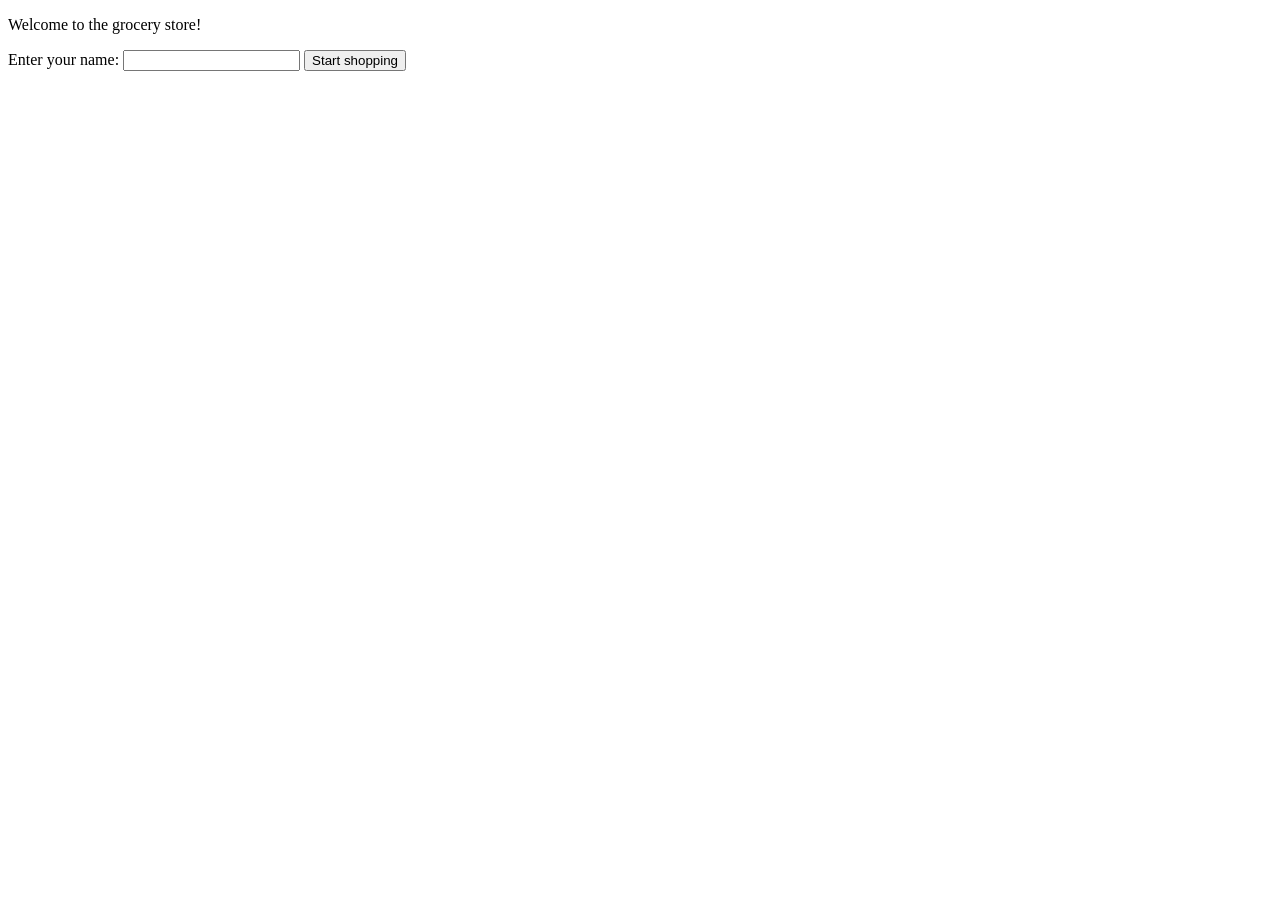
<file: Demos/Demo1_ javascriptDemo/index.html>
<!DOCTYPE html>
<html lang="en">
<head>
    <meta charset="UTF-8">
    <title>JS Demo</title>
    <script src="script.js" defer></script>
</head>
<body>

<!--  -->
<!-- Lecture 1, slide 26 and lecture 2, slide 3-6: Explain what javascript is used for -->
<!-- Lecture 2, slide  7-12: Explain Javascript syntax-->

<!-- Coding example -->
<!-- <script> embedded and external file -->
<!-- Onto .js -->

<!-- Back here for DOM -->
<p id="message">Welcome to the grocery store!</p>

<label for="userInput">Enter your name:</label>
<input type="text" id="userInput">

<button id="btn">Start shopping</button>
</body>
</html>
</file>
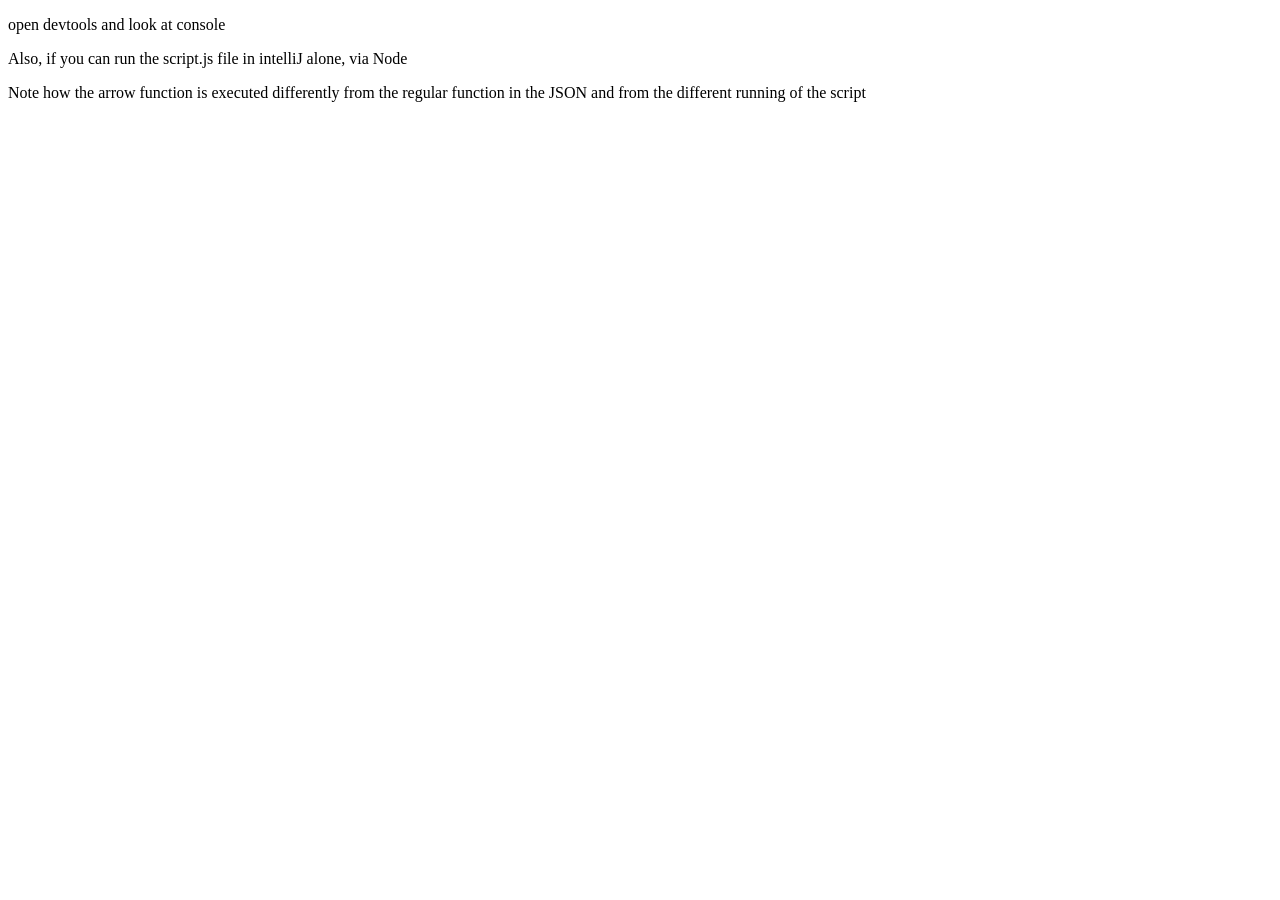
<file: Lecture10/ThisInJS/index.html>
<!DOCTYPE html>
<html lang="en">
<head>
  <meta charset="UTF-8">
  <title>Title</title>
  <script src="script.js" defer></script>
</head>
<body>
<p>open devtools and look at console</p>
<p>Also, if you can run the script.js file in intelliJ alone, via Node</p>
<p>Note how the arrow function is executed differently from the regular function in the JSON
  and from the different running of the script</p>
</body>
</html>
</file>
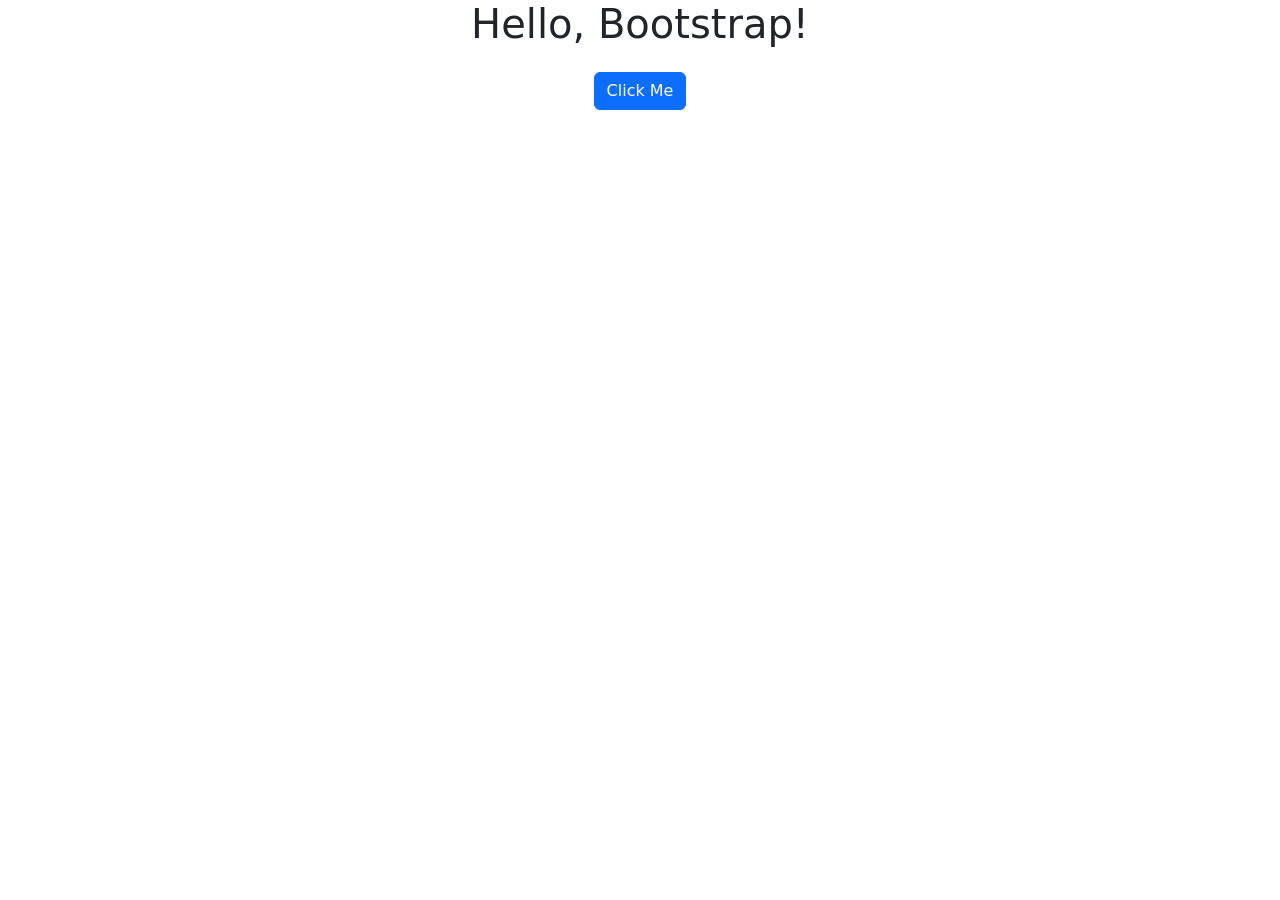
<file: Lecture9/BootstrapHelloWorld/index.html>
<!DOCTYPE html>
<html lang="en">
<head>
    <meta charset="UTF-8">
    <meta name="viewport" content="width=device-width, initial-scale=1">
    <title>Bootstrap Hello World</title>
    <link href="bootstrap.css" rel="stylesheet">
<!--    <link href="bootstrap.min.css" rel="stylesheet">-->
<!--    <link href="https://cdn.jsdelivr.net/npm/bootstrap@5.3.3/dist/css/bootstrap.min.css"-->
<!--          rel="stylesheet"-->
<!--          integrity="sha384-QWTKZyjpPEjISv5WaRU9OFeRpok6YctnYmDr5pNlyT2bRjXh0JMhjY6hW+ALEwIH"-->
<!--          crossorigin="anonymous">-->


</head>
<body class="text-center">
<h1 class="mb-4">Hello, Bootstrap!</h1>
<button class="btn btn-primary" >Click Me</button>
</body>
</html>
</file>
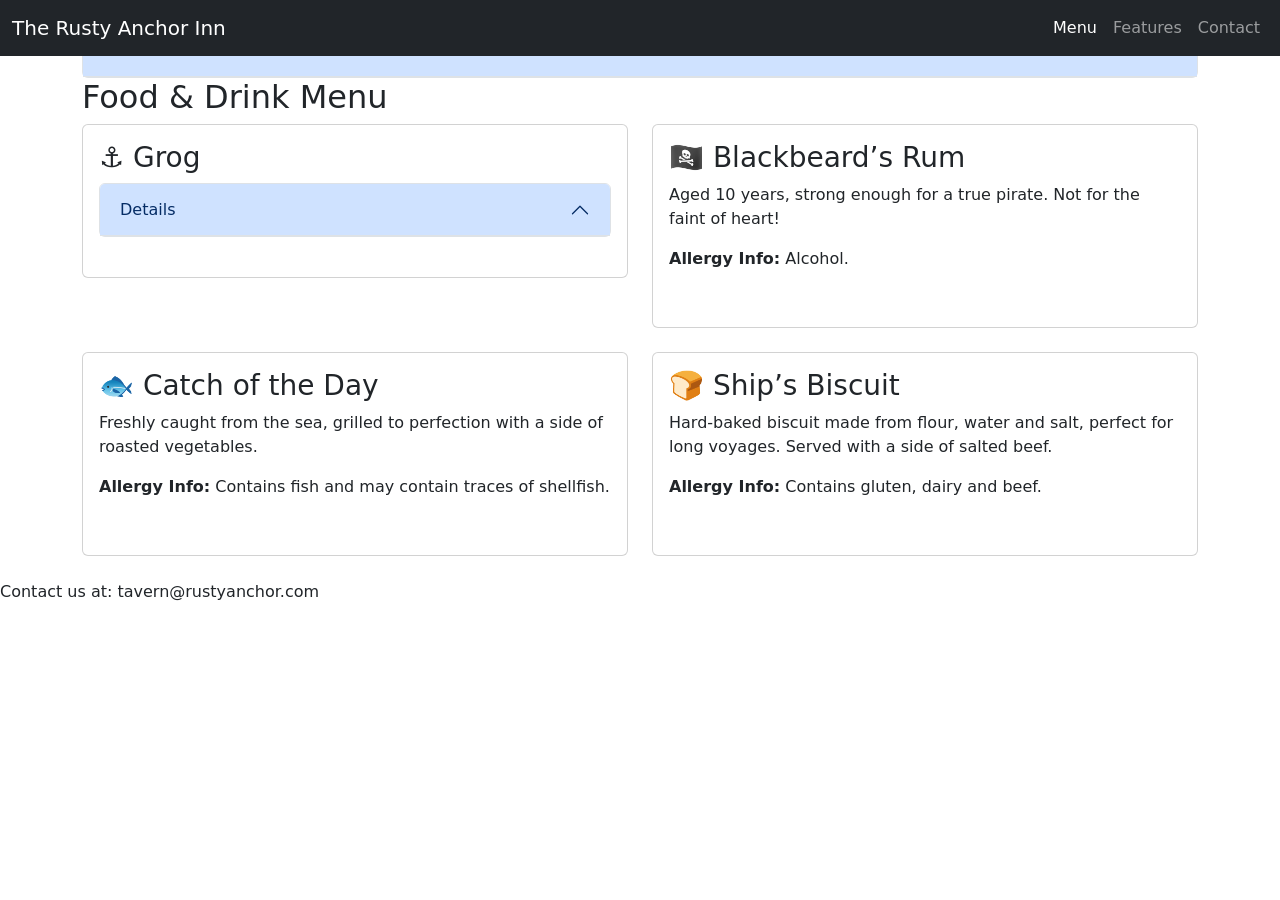
<file: Lecture9/RustyAnchor/index.html>
<!doctype html>
<html lang="en">
  <head>
    <meta charset="UTF-8" />
    <meta name="viewport" content="width=device-width, initial-scale=1.0" />
    <title>The Rusty Anchor Inn - Menu</title>
    <link
      href="https://cdn.jsdelivr.net/npm/bootstrap@5.3.8/dist/css/bootstrap.min.css"
      rel="stylesheet"
      integrity="sha384-sRIl4kxILFvY47J16cr9ZwB07vP4J8+LH7qKQnuqkuIAvNWLzeN8tE5YBujZqJLB"
      crossorigin="anonymous"
    />

    <script
      src="https://cdn.jsdelivr.net/npm/bootstrap@5.3.8/dist/js/bootstrap.bundle.min.js"
      integrity="sha384-FKyoEForCGlyvwx9Hj09JcYn3nv7wiPVlz7YYwJrWVcXK/BmnVDxM+D2scQbITxI"
      crossorigin="anonymous"
      defer
    ></script>
  </head>
  <body>
    <header>
      <nav class="navbar navbar-expand-lg navbar-dark bg-dark fixed-top">
        <div class="container-fluid">
          <a class="navbar-brand" href="#">The Rusty Anchor Inn</a>
          <button
            class="navbar-toggler"
            type="button"
            data-bs-toggle="collapse"
            data-bs-target="#navbarText"
            aria-controls="navbarText"
            aria-expanded="false"
            aria-label="Toggle navigation"
          >
            <span class="navbar-toggler-icon"></span>
          </button>
          <div
            class="collapse navbar-collapse justify-content-end"
            id="navbarText"
          >
            <ul class="navbar-nav mb-2 mb-lg-0">
              <li class="nav-item">
                <a class="nav-link active" aria-current="page" href="#">Menu</a>
              </li>
              <li class="nav-item">
                <a class="nav-link" href="#">Features</a>
              </li>
              <li class="nav-item">
                <a class="nav-link" href="#">Contact</a>
              </li>
            </ul>
          </div>
        </div>
      </nav>
    </header>

    <section id="menu">
      <div class="container mt-4">
        <div class="accordion" id="accordionExample">
          <div class="accordion-item">
            <h2 class="accordion-header">
              <button
                class="accordion-button"
                type="button"
                data-bs-toggle="collapse"
                data-bs-target="#collapseOne"
              >
                Accordion Item #1
              </button>
            </h2>
            <div
              id="collapseOne"
              class="accordion-collapse collapse"
              data-bs-parent="#accordionExample"
            >
              <div class="accordion-body">
                <strong>This is the first item’s accordion body.</strong> It is
                shown by default, until the collapse plugin adds the appropriate
                classes that we use to style each element. These classes control
                the overall appearance, as well as the showing and hiding via
                CSS transitions. You can modify any of this with custom CSS or
                overriding our default variables. It’s also worth noting that
                just about any HTML can go within the
                <code>.accordion-body</code>, though the transition does limit
                overflow.
              </div>
            </div>
          </div>
        </div>
        <h2>Food &amp; Drink Menu</h2>
        <div class="row">
          <div class="col-md-6">
            <div class="card mb-4">
              <div class="card-body mb-4">
                <h3 class="card-title">⚓ Grog</h3>
                <div class="card-text">
                  <div class="accordion" id="accordionExample">
                    <div class="accordion-item">
                      <h2 class="accordion-header">
                        <button
                          class="accordion-button"
                          type="button"
                          data-bs-toggle="collapse"
                          data-bs-target="#collapseOne"
                        >
                          Details
                        </button>
                      </h2>
                      <div
                        id="collapseOne"
                        class="accordion-collapse collapse"
                        data-bs-parent="#accordionExample"
                      >
                        <div class="accordion-body">
                          <p class="card-text">
                            A traditional pirate drink made with watered-down
                            rum, citrus, and a touch of sugar. Keeps scurvy
                            away!
                          </p>
                          <p class="card-text">
                            <strong>Allergy Info:</strong> Citrus and alcohol.
                          </p>
                        </div>
                      </div>
                    </div>
                  </div>
                </div>
              </div>
            </div>
          </div>
          <div class="col-md-6">
            <div class="card mb-4">
              <div class="card-body mb-4">
                <h3>🏴‍☠️ Blackbeard’s Rum</h3>
                <p>
                  Aged 10 years, strong enough for a true pirate. Not for the
                  faint of heart!
                </p>
                <p><strong>Allergy Info:</strong> Alcohol.</p>
              </div>
            </div>
          </div>
          <div class="col-md-6">
            <div class="card mb-4">
              <div class="card-body mb-4">
                <h3>🐟 Catch of the Day</h3>
                <p>
                  Freshly caught from the sea, grilled to perfection with a side
                  of roasted vegetables.
                </p>
                <p>
                  <strong>Allergy Info:</strong> Contains fish and may contain
                  traces of shellfish.
                </p>
              </div>
            </div>
          </div>
          <div class="col-md-6">
            <div class="card mb-4">
              <div class="card-body mb-4">
                <h3>🍞 Ship’s Biscuit</h3>
                <p>
                  Hard-baked biscuit made from flour, water and salt, perfect
                  for long voyages. Served with a side of salted beef.
                </p>
                <p>
                  <strong>Allergy Info:</strong> Contains gluten, dairy and
                  beef.
                </p>
              </div>
            </div>
          </div>
        </div>
      </div>
    </section>

    <footer id="contact">
      <p>Contact us at: tavern@rustyanchor.com</p>
    </footer>
  </body>
</html>
</file>
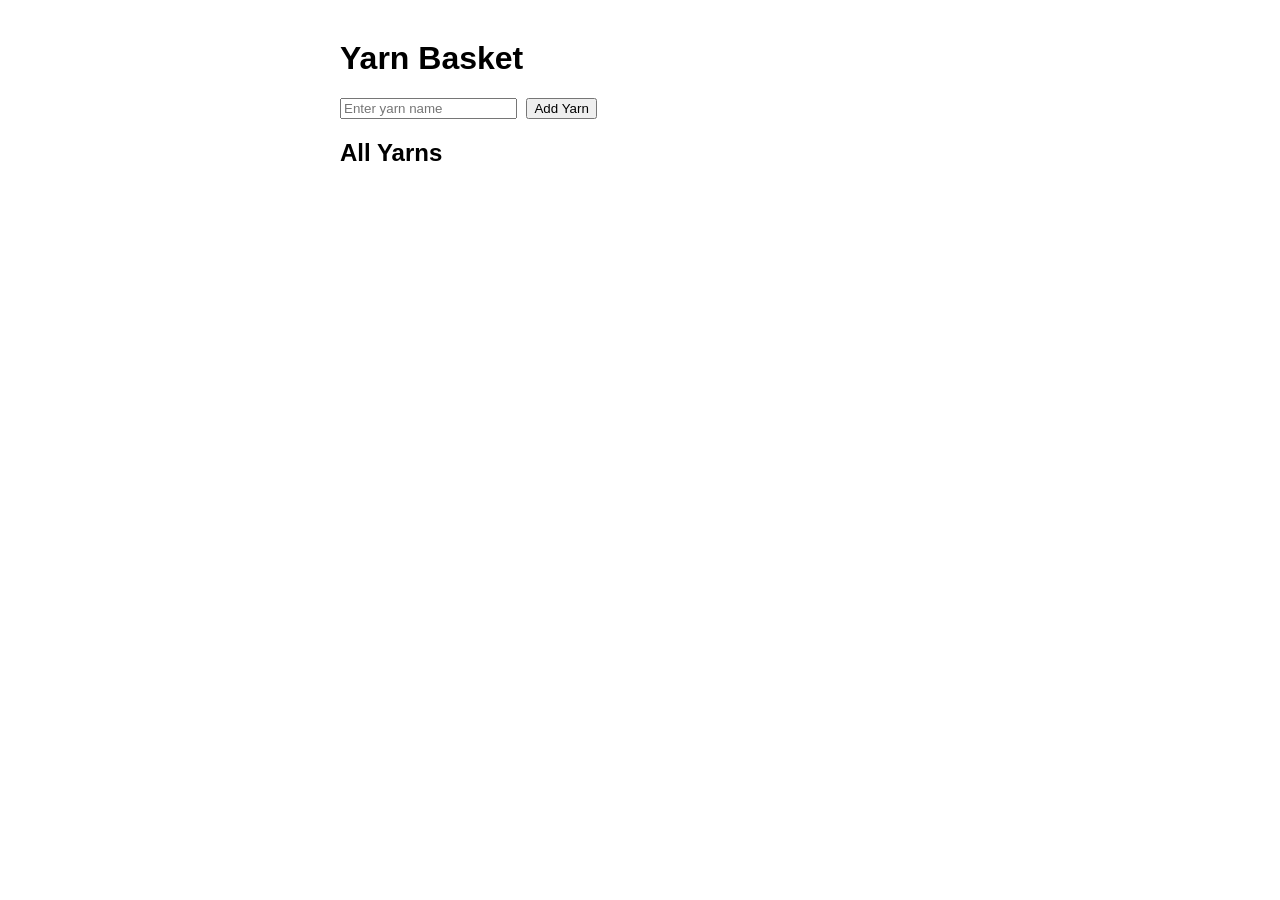
<file: Lecture10/CorsExample/FrontEnd/index.html>
<html lang="en">
<head>
    <title>Yarn Basket</title>
    <link rel="stylesheet" href="style.css">
    <script src="script.js" defer></script>
</head>
<body>

<h1>Yarn Basket</h1>

<input id="yarnInput" placeholder="Enter yarn name" required>
<button id="addBtn">Add Yarn</button>

<h2>All Yarns</h2>
<ul id="yarnList"></ul>


</body>
</html>
</file>
<file: Lecture10/CorsExample/FrontEnd/style.css>
body {
    font-family: Arial;
    max-width: 600px;
    margin: 40px auto;
}

button {
    margin-left: 5px;
}

li {
    margin: 8px 0;
}
</file>
